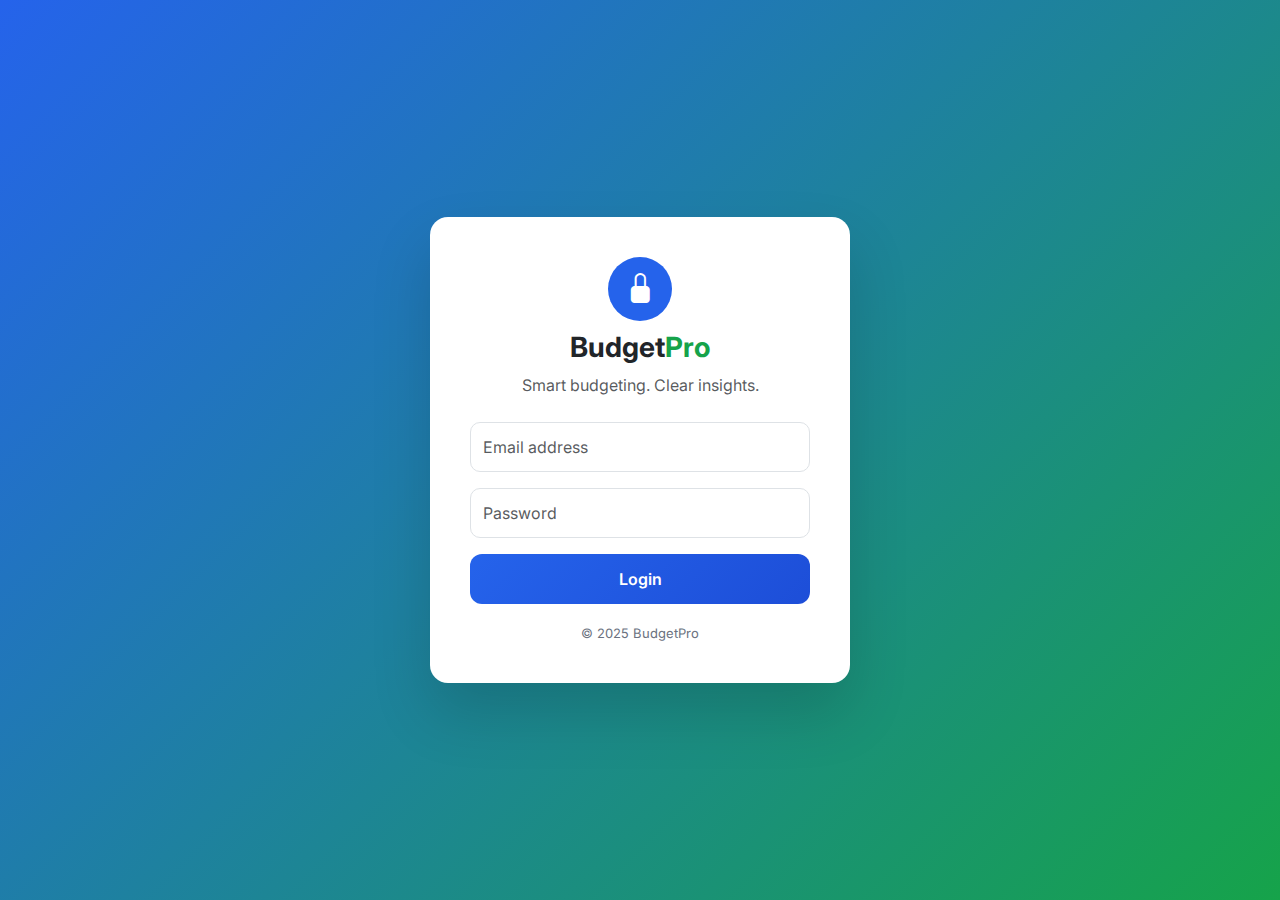
<file: frontend/index.html>
<!DOCTYPE html>
<html lang="en">
<head>
    <meta charset="UTF-8">
    <title>BudgetPro | Login</title>
    <meta name="viewport" content="width=device-width, initial-scale=1.0">

    <!-- Google Font -->
    <link href="https://fonts.googleapis.com/css2?family=Inter:wght@300;400;600;700&display=swap" rel="stylesheet">

    <!-- Bootstrap -->
    <link href="https://cdn.jsdelivr.net/npm/bootstrap@5.3.2/dist/css/bootstrap.min.css" rel="stylesheet">

    <!-- Icons -->
    <link href="https://cdn.jsdelivr.net/npm/bootstrap-icons/font/bootstrap-icons.css" rel="stylesheet">

    <style>
        body {
            font-family: 'Inter', sans-serif;
            min-height: 100vh;
            background: linear-gradient(135deg, #2563eb, #16a34a);
            display: flex;
            align-items: center;
            justify-content: center;
        }

        .login-card {
            width: 100%;
            max-width: 420px;
            background: #fff;
            border-radius: 18px;
            padding: 40px;
            box-shadow: 0 30px 60px rgba(0,0,0,0.15);
            animation: fadeIn 0.8s ease;
        }

        @keyframes fadeIn {
            from { opacity: 0; transform: translateY(20px); }
            to { opacity: 1; transform: translateY(0); }
        }

        .brand {
            text-align: center;
            margin-bottom: 25px;
        }

        .brand h1 {
            font-weight: 700;
            font-size: 28px;
            margin-top: 10px;
        }

        .brand span {
            color: #16a34a;
        }

        .icon-circle {
            width: 64px;
            height: 64px;
            border-radius: 50%;
            background: #2563eb;
            color: #fff;
            display: flex;
            align-items: center;
            justify-content: center;
            font-size: 30px;
            margin: 0 auto;
        }

        .form-control {
            height: 50px;
            border-radius: 10px;
        }

        .btn-login {
            height: 50px;
            border-radius: 12px;
            font-weight: 600;
            background: linear-gradient(135deg, #2563eb, #1d4ed8);
            border: none;
        }

        .btn-login:hover {
            opacity: 0.95;
        }

        .error {
            color: #dc2626;
            font-size: 14px;
            text-align: center;
            margin-top: 12px;
        }

        .footer-text {
            text-align: center;
            font-size: 13px;
            color: #6b7280;
            margin-top: 20px;
        }
    </style>
</head>
<body>

<div class="login-card">

    <div class="brand">
        <div class="icon-circle">
            <i class="bi bi-lock-fill"></i>
        </div>
        <h1>Budget<span>Pro</span></h1>
        <p class="text-muted mb-0">Smart budgeting. Clear insights.</p>
    </div>

    <div class="mb-3">
        <input id="email" type="email" class="form-control" placeholder="Email address">
    </div>

    <div class="mb-3">
        <input id="password" type="password" class="form-control" placeholder="Password">
    </div>

    <button class="btn btn-login w-100 text-white" onclick="login()">
        Login
    </button>

    <div id="error" class="error"></div>

    <div class="footer-text">
        © 2025 BudgetPro
    </div>

</div>

<script>
const API = window.location.origin;

async function login() {
    const email = document.getElementById("email").value;
    const password = document.getElementById("password").value;
    const error = document.getElementById("error");

    error.innerText = "";

    try {
        const res = await fetch(`${API}/api/login`, {
            method: "POST",
            headers: { "Content-Type": "application/json" },
            body: JSON.stringify({ email, password })
        });

        if (!res.ok) {
            throw new Error("Invalid credentials");
        }

        const data = await res.json();
        localStorage.setItem("token", data.access_token);
        window.location.href = "/dashboard.html";

    } catch (e) {
        error.innerText = "Invalid email or password";
    }
}
</script>

</body>
</html>
</file>
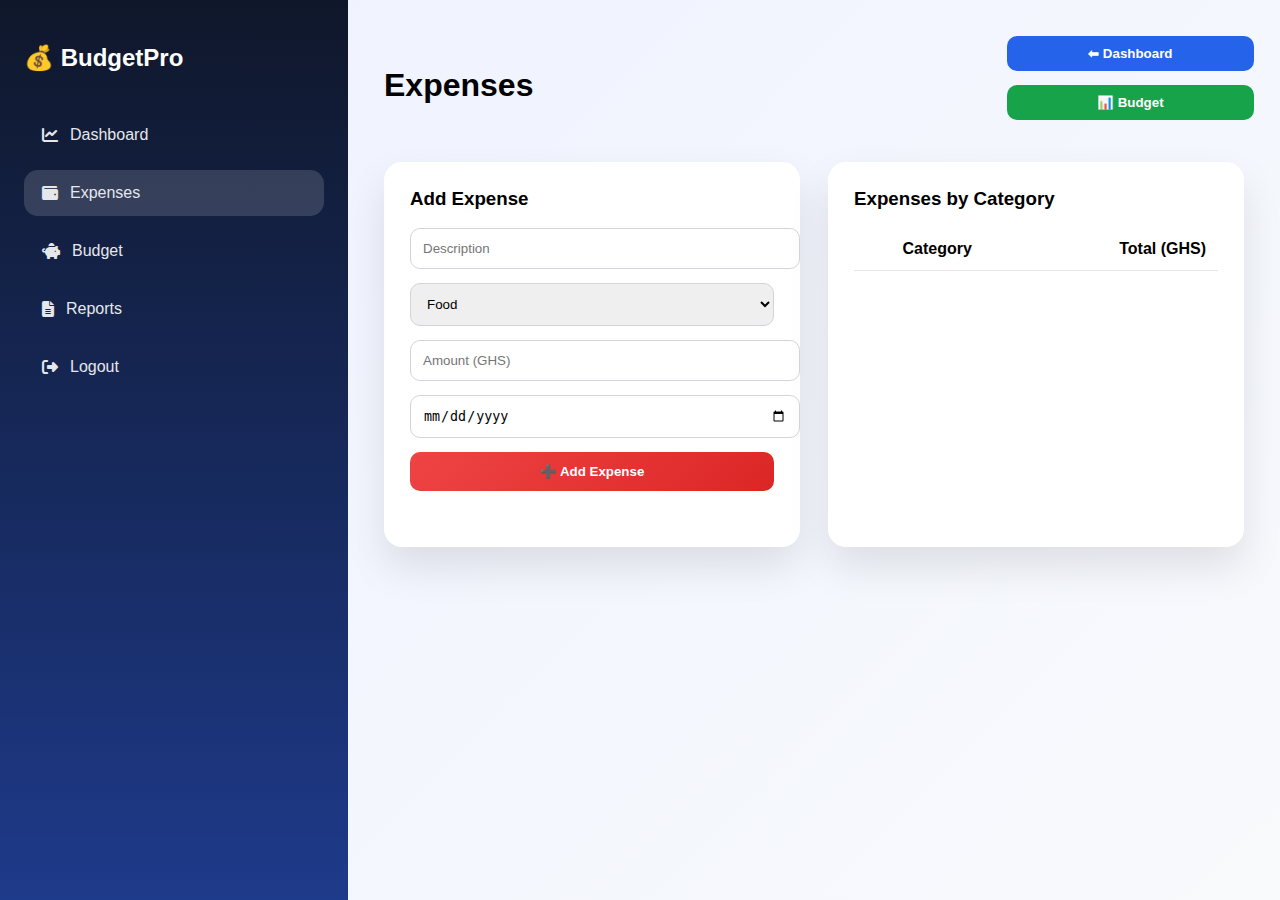
<file: frontend/expenses.html>
<!DOCTYPE html>
<html lang="en">
<head>
<meta charset="UTF-8">
<title>Expenses | BudgetPro</title>
<meta name="viewport" content="width=device-width, initial-scale=1.0">

<link rel="stylesheet" href="https://cdnjs.cloudflare.com/ajax/libs/font-awesome/6.5.0/css/all.min.css">

<style>
body {
  margin: 0;
  font-family: "Segoe UI", Arial, sans-serif;
  background: linear-gradient(135deg,#eef2ff,#f8fafc);
}

.container {
  display: flex;
  min-height: 100vh;
}

/* SIDEBAR */
.sidebar {
  width: 300px;
  background: linear-gradient(180deg,#0f172a,#1e3a8a);
  color: white;
  padding: 24px;
}

.sidebar h2 {
  margin-bottom: 40px;
}

.sidebar a {
  display: flex;
  align-items: center;
  gap: 12px;
  padding: 14px 18px;
  margin-bottom: 12px;
  color: #e5e7eb;
  text-decoration: none;
  border-radius: 14px;
  font-weight: 500;
}

.sidebar a:hover,
.sidebar a.active {
  background: rgba(255,255,255,0.15);
}

/* MAIN */
.main {
  flex: 1;
  padding: 36px;
}

.header {
  display: flex;
  justify-content: space-between;
  align-items: center;
  margin-bottom: 28px;
}

.header h1 {
  margin: 0;
}

.nav-buttons button {
  margin-left: 10px;
  padding: 10px 18px;
  border-radius: 10px;
  border: none;
  cursor: pointer;
  font-weight: 600;
}

.dashboard-btn {
  background: #2563eb;
  color: white;
}

.budget-btn {
  background: #16a34a;
  color: white;
}

/* GRID */
.grid {
  display: grid;
  grid-template-columns: 1fr 1fr;
  gap: 28px;
}

.card {
  background: white;
  padding: 26px;
  border-radius: 18px;
  box-shadow: 0 20px 40px rgba(0,0,0,0.1);
}

.card h3 {
  margin-top: 0;
  margin-bottom: 18px;
}

/* FORM */
input, select, button {
  width: 100%;
  padding: 12px;
  margin-bottom: 14px;
  border-radius: 10px;
  border: 1px solid #d1d5db;
}

.add-btn {
  background: linear-gradient(135deg,#ef4444,#dc2626);
  color: white;
  font-weight: 600;
  border: none;
}

/* TABLE */
table {
  width: 100%;
  border-collapse: collapse;
}

th, td {
  padding: 12px;
  border-bottom: 1px solid #e5e7eb;
}

/* FEEDBACK */
.success {
  color: #16a34a;
  font-weight: 600;
}
</style>
</head>

<body>

<div class="container">

  <!-- SIDEBAR -->
  <aside class="sidebar">
    <h2>💰 BudgetPro</h2>
    <a href="/dashboard"><i class="fa-solid fa-chart-line"></i> Dashboard</a>
    <a class="active" href="/expenses"><i class="fa-solid fa-wallet"></i> Expenses</a>
    <a href="/budget"><i class="fa-solid fa-piggy-bank"></i> Budget</a>
    <a href="/reports"><i class="fa-solid fa-file-lines"></i> Reports</a>
    <a href="/" onclick="logout()"><i class="fa-solid fa-right-from-bracket"></i> Logout</a>
  </aside>

  <!-- MAIN -->
  <main class="main">

    <div class="header">
      <h1>Expenses</h1>
      <div class="nav-buttons">
        <button class="dashboard-btn" onclick="goDashboard()">⬅ Dashboard</button>
        <button class="budget-btn" onclick="goBudget()">📊 Budget</button>
      </div>
    </div>

    <div class="grid">

      <!-- ADD EXPENSE -->
      <div class="card">
        <h3>Add Expense</h3>

        <input id="desc" placeholder="Description">
        <select id="cat">
          <option>Food</option>
          <option>Transport</option>
          <option>Rent</option>
          <option>Utilities</option>
          <option>Other</option>
        </select>
        <input id="amount" type="number" placeholder="Amount (GHS)">
        <input id="date" type="date">
        <button class="add-btn" onclick="addExpense()">➕ Add Expense</button>

        <p id="msg"></p>
      </div>

      <!-- CATEGORY TOTALS -->
      <div class="card">
        <h3>Expenses by Category</h3>
        <table>
          <thead>
            <tr>
              <th>Category</th>
              <th align="right">Total (GHS)</th>
            </tr>
          </thead>
          <tbody id="list"></tbody>
        </table>
      </div>

    </div>
  </main>
</div>

<script>
async function addExpense() {
  const res = await fetch("/expenses", {
    method: "POST",
    headers: { "Content-Type": "application/json" },
    body: JSON.stringify({
      description: desc.value,
      category: cat.value,
      amount: Number(amount.value),
      date: date.value
    })
  });

  if (!res.ok) {
    alert("❌ Failed to add expense");
    return;
  }

  desc.value = "";
  amount.value = "";

  await loadExpenses();  // refresh category table
  refreshAll();          // refresh dashboard + reports
}


  desc.value = "";
  amount.value = "";

  refreshAll(); // 🔥 THIS IS THE SYNC
}


  msg.innerHTML = "✅ Expense added & synced";
  msg.className = "success";

  desc.value = "";
  amount.value = "";

  loadExpenses();
}

async function loadExpenses() {
  const r = await fetch("/expenses-by-category");
  const d = await r.json();

  list.innerHTML = "";
  d.forEach(x => {
    list.innerHTML += `
      <tr>
        <td>${x.category}</td>
        <td align="right">${x.total}</td>
      </tr>
    `;
  });
}

function goDashboard() {
  window.location.href = "/dashboard";
}

function goBudget() {
  window.location.href = "/budget";
}

function logout() {
  localStorage.clear();
}

loadExpenses();
</script>
<script src="/frontend/sync.js"></script>

</body>
</html>
</file>
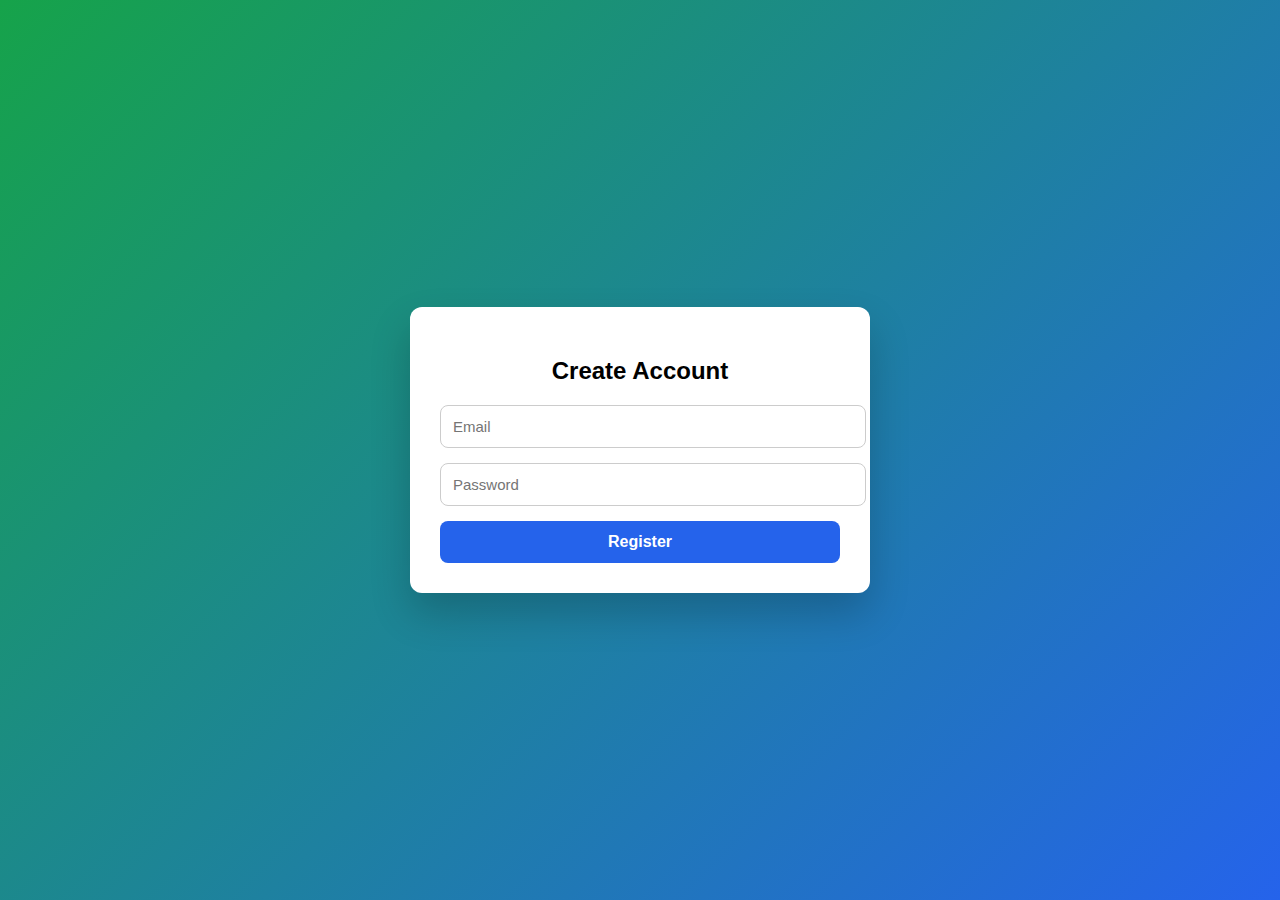
<file: frontend/register.html>
<!DOCTYPE html>
<html lang="en">
<head>
  <meta charset="UTF-8" />
  <title>Register | Budget App</title>
  <meta name="viewport" content="width=device-width, initial-scale=1.0" />

  <style>
    body {
      margin: 0;
      font-family: Arial, sans-serif;
      background: linear-gradient(135deg, #16a34a, #2563eb);
      height: 100vh;
      display: flex;
      align-items: center;
      justify-content: center;
    }

    .card {
      background: white;
      width: 100%;
      max-width: 400px;
      padding: 30px;
      border-radius: 12px;
      box-shadow: 0 20px 40px rgba(0, 0, 0, 0.2);
    }

    h2 {
      text-align: center;
      margin-bottom: 20px;
    }

    input {
      width: 100%;
      padding: 12px;
      margin-bottom: 15px;
      border-radius: 8px;
      border: 1px solid #ccc;
      font-size: 15px;
    }

    button {
      width: 100%;
      padding: 12px;
      background: #2563eb;
      border: none;
      color: white;
      font-size: 16px;
      font-weight: bold;
      border-radius: 8px;
      cursor: pointer;
    }

    button:hover {
      background: #1e40af;
    }

    .msg {
      margin-top: 12px;
      text-align: center;
      font-size: 14px;
      display: none;
    }

    .success {
      color: green;
    }

    .error {
      color: red;
    }
  </style>
</head>

<body>
  <div class="card">
    <h2>Create Account</h2>

    <input id="email" type="email" placeholder="Email" />
    <input id="password" type="password" placeholder="Password" />

    <button onclick="register()">Register</button>

    <div id="success" class="msg success"></div>
    <div id="error" class="msg error"></div>
  </div>

  <script>
    async function register() {
      const email = document.getElementById("email").value.trim();
      const password = document.getElementById("password").value.trim();

      const successDiv = document.getElementById("success");
      const errorDiv = document.getElementById("error");

      successDiv.style.display = "none";
      errorDiv.style.display = "none";

      if (!email || !password) {
        errorDiv.innerText = "Email and password are required";
        errorDiv.style.display = "block";
        return;
      }

      try {
        const response = await fetch("http://127.0.0.1:8000/register", {
          method: "POST",
          headers: {
            "Content-Type": "application/json"
          },
          body: JSON.stringify({
            email: email,
            password: password
          })
        });

        const text = await response.text();

        if (response.ok) {
          successDiv.innerText = "Registration successful! Redirecting to login…";
          successDiv.style.display = "block";
          setTimeout(() => {
            window.location.href = "http://127.0.0.1:8000/";
          }, 1500);
        } else {
          errorDiv.innerText = text;
          errorDiv.style.display = "block";
        }
      } catch (err) {
        errorDiv.innerText = err.toString();
        errorDiv.style.display = "block";
      }
    }
  </script>
</body>
</html>
</file>
